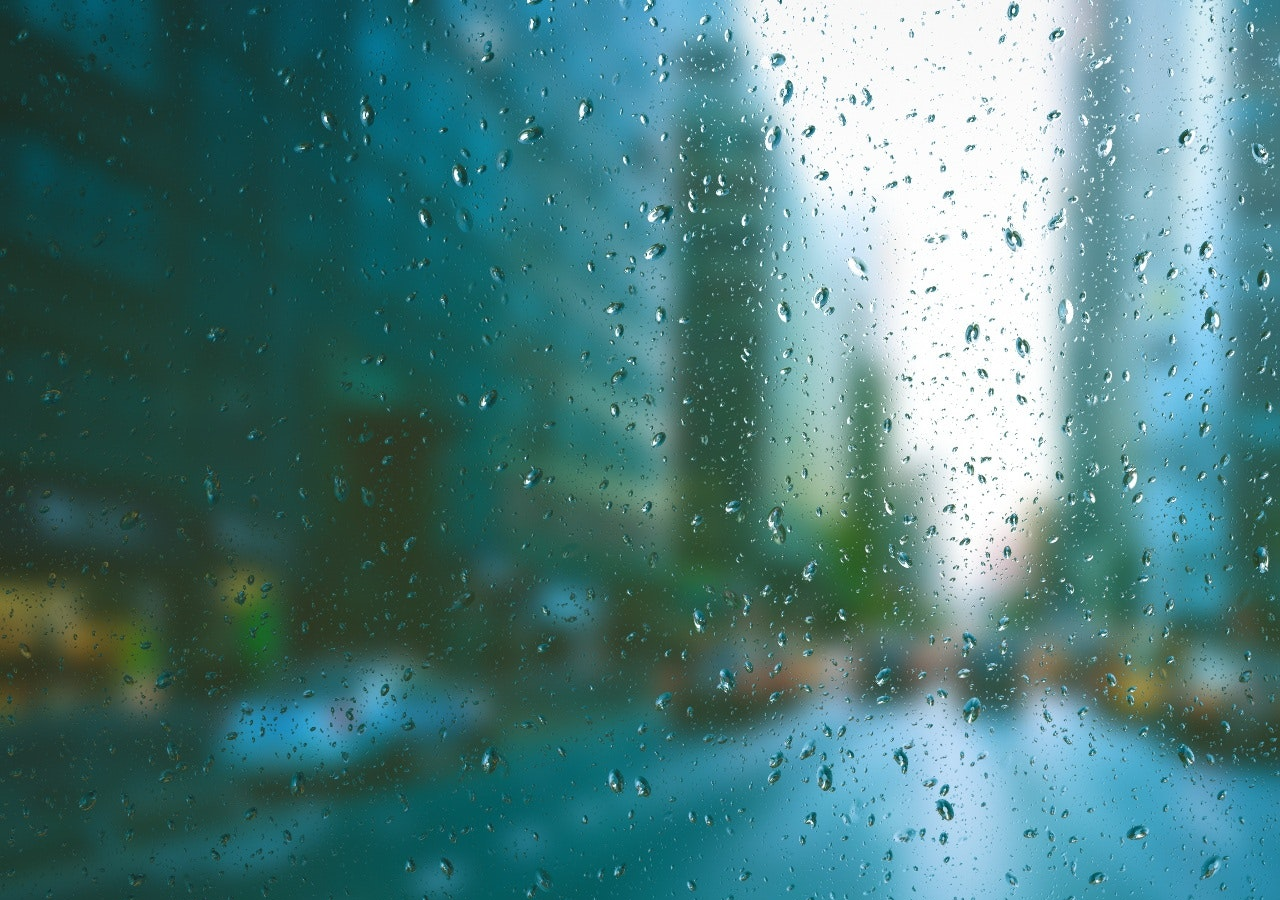
<file: Assignment5/index.html>
<!DOCTYPE html>
<html lang="en"></html>
<head>
    <meta charset="UTF-8">
    <meta name="viewport" content="width=device-width, initial-scale=1.0">
    <title>Employee Cards</title>
    <link rel="stylesheet" href="css/lib/bootstrap.min.css">
    <link rel="stylesheet" href="css/lib/lux.min.css">
    <link rel="stylesheet" href="css/style.css">
</head>
<body>
    <div class="row col-12" id="divCardContainer"></div>
    <script src="js/lib/jquery.min.js"></script>
    <script src="js/lib/bootstrap.bundle.min.js"></script>
    <script src="js/app.js"></script>

</body>
</html>
</file>
<file: Assignment5/css/style.css>
body {
    background-image: url("../images/background.jpg");
    height: 100%;
    width: 100%;
    margin:2px;
    background-size: auto;

}

.row {
    display: flex;
    flex-flow: row wrap;
    }
</file>
